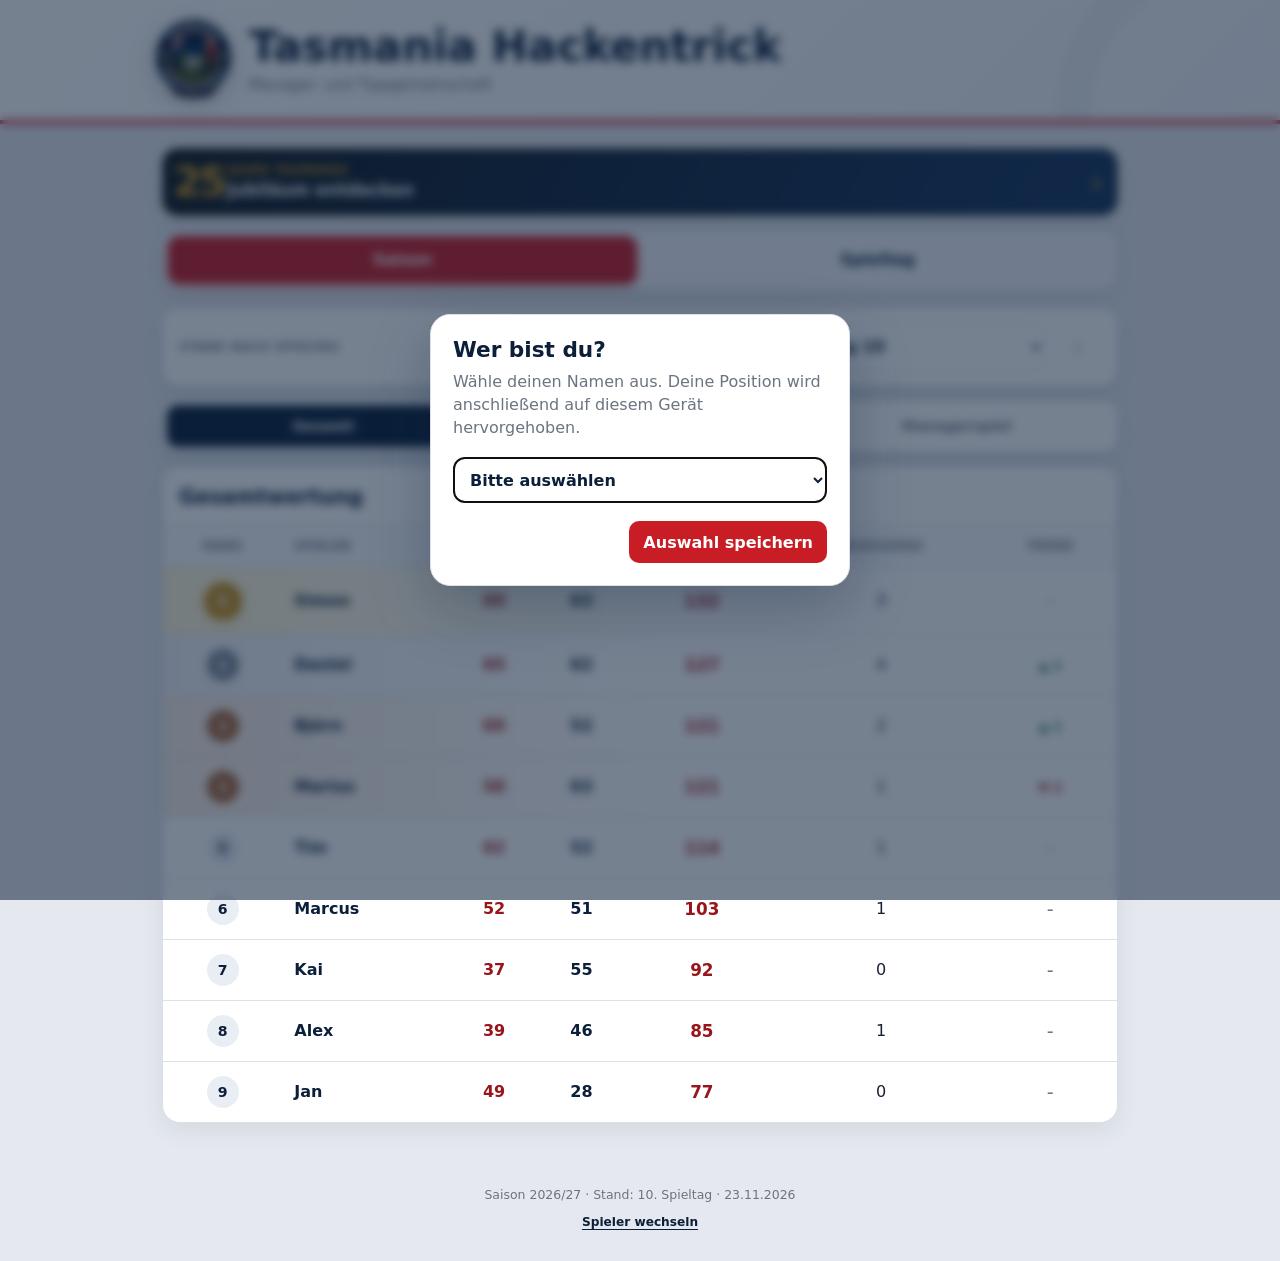
<file: docs/index.html>
<!DOCTYPE html>
<html lang="de">
<head>
  <meta charset="UTF-8">

  <meta
    name="viewport"
    content="width=device-width, initial-scale=1.0"
  >

  <meta name="theme-color" content="#ffffff">

  <title>Tasmania Hackentrick</title>

  <link
    rel="manifest"
    href="manifest.json"
  >

  <link
    rel="icon"
    type="image/png"
    sizes="192x192"
    href="assets/icon-tasmania-192.png"
  >

  <link
    rel="apple-touch-icon"
    href="assets/icon-tasmania-192.png"
  >

  <link rel="stylesheet" href="styles.css?v=45">
</head>

<body>
  <header id="app-header">
    <div class="header-content">
      <div class="brand-line">
        <img
          class="brand-logo"
          src="assets/logo-tasmania.png"
          alt="Logo Tasmania Hackentrick"
          width="84"
          height="84"
        >

        <div>
          <h1>Tasmania Hackentrick</h1>
          <p>Manager- und Tippgemeinschaft</p>
        </div>
      </div>
    </div>
  </header>

  <header id="jubilee-header" class="jubilee-app-header" hidden>
    <div class="header-content">
      <div class="brand-line">
        <img
          class="brand-logo"
          src="assets/logo-tasmania-25-gold-navy-transparent.png"
          alt="Jubiläumswappen: 25 Jahre Tasmania Hackentrick"
          width="150"
          height="150"
        >

        <div>
          <p>Tasmania Hackentrick</p>
          <h1>Jubiläumsarchiv</h1>
          <span>Geschichten, Tabellen und Erinnerungen.</span>
        </div>
      </div>
    </div>
  </header>

  <main>
    <section id="ranking-view">
      <button
        id="open-jubilee-button"
        class="jubilee-entry"
        type="button"
        aria-label="25 Jahre Tasmania – Jubiläum entdecken"
      >
        <span class="jubilee-entry-number" aria-hidden="true">25</span>

        <span class="jubilee-entry-copy">
          <span>Jahre Tasmania</span>
          <strong>Jubiläum entdecken</strong>
        </span>

        <span class="jubilee-entry-arrow" aria-hidden="true">›</span>
      </button>

      <select
        id="season-select"
        aria-label="Saison auswählen"
        hidden
      ></select>

      <nav
      class="tabs"
      aria-label="Wertung auswählen"
    >
      <button
        id="season-tab"
        class="tab-button active"
        type="button"
      >
        Saison
      </button>

      <button
        id="matchday-tab"
        class="tab-button"
        type="button"
      >
        Spieltag
      </button>
      </nav>

      <div
      id="matchday-controls"
      class="matchday-controls"
      hidden
      >
      <div
        id="matchday-select-control"
        class="selection-control"
      >
        <label for="matchday-select">
          Spieltag auswählen
        </label>

        <div class="matchday-picker">
          <button id="matchday-previous" type="button" aria-label="Vorheriger Spieltag" disabled>‹</button>
          <select
            id="matchday-select"
            class="matchday-select"
            aria-label="Spieltag auswählen"
          ></select>
          <button id="matchday-next" type="button" aria-label="Nächster Spieltag" disabled>›</button>
        </div>
      </div>

      <div
        id="season-controls"
        class="selection-control"
        hidden
      >
        <label for="season-matchday-select">
          Stand nach Spieltag
        </label>

        <div class="matchday-picker">
          <button id="season-matchday-previous" type="button" aria-label="Gesamtwertung nach dem vorherigen Spieltag" disabled>‹</button>
          <select
            id="season-matchday-select"
            class="season-matchday-select"
            aria-label="Spieltag der Gesamtwertung auswählen"
          ></select>
          <button id="season-matchday-next" type="button" aria-label="Gesamtwertung nach dem nächsten Spieltag" disabled>›</button>
        </div>
      </div>
      </div>

      <nav
      id="matchday-mode-tabs"
      class="matchday-mode-tabs"
      aria-label="Spieltagswertung auswählen"
      hidden
      >
      <button
        class="matchday-mode-button active"
        type="button"
        data-matchday-mode="combined"
        aria-pressed="true"
      >
        Gesamt
      </button>

      <button
        class="matchday-mode-button"
        type="button"
        data-matchday-mode="tips"
        aria-pressed="false"
      >
        Tippspiel
      </button>

      <button
        class="matchday-mode-button"
        type="button"
        data-matchday-mode="manager"
        aria-pressed="false"
      >
        Managerspiel
      </button>
      </nav>

      <section
      id="hero"
      class="hero-card"
      hidden
      >
      <div
        id="hero-label"
        class="hero-label"
      >
        Mann des Tages
      </div>

      <div
        id="hero-value"
        class="hero-value"
      >
        –
      </div>
      </section>

      <section class="card ranking-card">
      <div
        id="ranking-heading"
        class="section-heading"
      >
        <div class="season-heading-block">
          <h2 id="ranking-title">
            Gesamtwertung
          </h2>
        </div>
      </div>

      <div
        id="loading"
        class="status"
      >
        Ergebnisse werden geladen …
      </div>

      <div
        id="desktop-ranking"
        class="desktop-ranking"
        hidden
      >
        <div class="table-wrapper">
          <table>
            <thead id="ranking-head"></thead>
            <tbody id="ranking-body"></tbody>
          </table>
        </div>
      </div>

      <div
        id="mobile-ranking"
        class="mobile-ranking"
        hidden
      >
        <div
          id="mobile-ranking-list"
          class="ranking-list"
        ></div>
      </div>
      </section>
    </section>

    <section id="jubilee-overview" class="jubilee-page" hidden>
      <button
        class="jubilee-back-button"
        type="button"
        data-jubilee-back="ranking"
      >
        <span aria-hidden="true">‹</span>
        Zur Wertung
      </button>

      <dialog id="jubilee-welcome" class="jubilee-welcome" aria-labelledby="jubilee-welcome-title" aria-describedby="jubilee-welcome-text">
        <h2 id="jubilee-welcome-title">Schön, dass du da bist!</h2>
        <p id="jubilee-welcome-text">Tasmania Hackentrick wird 25 Jahre alt. Zum Jubiläum schauen wir auf unsere gemeinsame Geschichte zurück. Entdecke besondere Momente in den Meilensteinen, stöbere in den Endständen im Saisonarchiv oder schau in der Hall of Fame nach, wer die Ewige Tabelle anführt.</p>
        <form method="dialog" class="dialog-actions">
          <button class="dialog-button" type="submit" autofocus>Jubiläum entdecken</button>
        </form>
      </dialog>

      <div class="jubilee-feature-list">
        <button
          id="open-milestones-button"
          class="jubilee-feature"
          type="button"
        >
          <span class="jubilee-feature-kicker">Zeitachse</span>
          <strong>Meilensteine</strong>
          <span class="jubilee-feature-description">Von der ersten Saison bis Edinburgh. Unsere Geschichte in gemeinsamen Momenten.</span>
          <span class="jubilee-feature-action">Zeitachse entdecken</span>
          <span class="jubilee-feature-timeline" aria-hidden="true"><b></b><b></b><b></b></span>
          <i aria-hidden="true">›</i>
        </button>

        <button id="open-fame-button" class="jubilee-feature" type="button">
          <span class="jubilee-feature-kicker">Statistik</span>
          <strong>Hall of Fame</strong>
          <span class="jubilee-feature-description">Ewige Tabelle, Titel und Rekorde.</span>
          <span class="jubilee-feature-action">Bestmarken entdecken</span>
          <span class="jubilee-feature-timeline" aria-hidden="true"><b></b><b></b><b></b></span>
          <i aria-hidden="true">›</i>
        </button>

        <button id="open-archive-button" class="jubilee-feature" type="button">
          <span class="jubilee-feature-kicker">Alle Spielzeiten</span>
          <strong>Saisonarchiv</strong>
          <span class="jubilee-feature-description">Jede Saison. Alle Endstände.</span>
          <span class="jubilee-feature-action">Spielzeiten entdecken</span>
          <span class="jubilee-feature-timeline" aria-hidden="true"><b></b><b></b><b></b></span>
          <i aria-hidden="true">›</i>
        </button>
      </div>
      <button class="jubilee-album-entry" type="button" data-open-album>
        <img src="assets/milestones/treffen-2009.jpg" alt="" width="72" height="60" loading="lazy">
        <span><strong>Fotoalbum</strong><span>Gruppenbilder über die Jahre</span></span>
        <span class="jubilee-album-arrow" aria-hidden="true">›</span>
      </button>
    </section>

    <section id="jubilee-fame" class="jubilee-page" hidden aria-labelledby="fame-title">
      <button class="jubilee-back-button" type="button" data-jubilee-back="overview"><span aria-hidden="true">‹</span> Jubiläumsarchiv</button>
      <h2 id="fame-title" class="archive-title">Hall of Fame</h2>
      <p class="fame-period" id="fame-period"></p>
      <section class="archive-results" aria-labelledby="fame-eternal-title">
        <h3 id="fame-eternal-title">Ewige Tabelle</h3>
        <div class="fame-modes" role="group" aria-label="Ewige Tabelle sortieren">
          <button type="button" data-fame-mode="points" aria-pressed="true">Gesamtpunkte</button>
          <button type="button" data-fame-mode="average" aria-pressed="false">Punkte je Saison</button>
        </div>
        <table class="archive-table"><thead><tr><th scope="col">Rang</th><th scope="col">Teilnehmer</th><th scope="col" id="fame-value-label">Punkte</th></tr></thead><tbody id="fame-eternal-rows"></tbody></table>
        <p class="fame-note">2002/03 zählt die Managerspielwertung. Danach zählen die Ränge der Gesamtwertung. Der Durchschnitt berücksichtigt alle dokumentierten Teilnahmen.</p>
      </section>
      <section class="archive-results" aria-labelledby="fame-titles-title">
        <h3 id="fame-titles-title">Meisterschaften</h3>
        <p id="fame-sort-status" class="fame-note" aria-live="polite">Sortiert nach Gesamttiteln</p>
        <table class="fame-titles"><thead><tr><th scope="col">Teilnehmer</th><th scope="col" aria-sort="descending"><button type="button" data-title-sort="community" aria-label="Nach Gesamttiteln sortieren">Gesamt ↓</button></th><th scope="col" aria-sort="none"><button type="button" data-title-sort="tippspiel" aria-label="Nach Tippspieltiteln sortieren">Tipp</button></th><th scope="col" aria-sort="none"><button type="button" data-title-sort="managerspiel" aria-label="Nach Managerspieltiteln sortieren">Manager</button></th></tr></thead><tbody id="fame-title-rows"></tbody></table>
        <p class="fame-note">Geteilte Titel zählen für beide Sieger. 2002/03 zählt nur als Managerspieltitel, da es noch keine Gesamtwertung gab. Bei gleicher Titelzahl stehen die Namen alphabetisch.</p>
      </section>
      <section aria-labelledby="fame-records-title"><h3 id="fame-records-title" class="archive-title">Besondere Bestmarken</h3><div id="fame-records" class="fame-records"></div></section>
    </section>

    <section id="jubilee-archive" class="jubilee-page" hidden aria-labelledby="archive-title">
      <button class="jubilee-back-button" type="button" data-jubilee-back="overview"><span aria-hidden="true">‹</span> Jubiläumsarchiv</button>
      <h2 id="archive-title" class="archive-title" tabindex="-1">Saisonarchiv</h2>
      <div class="archive-picker">
        <button id="archive-previous" type="button" aria-label="Vorherige Saison">‹</button>
        <div><label for="archive-season">Saison auswählen</label><select id="archive-season"></select></div>
        <button id="archive-next" type="button" aria-label="Nächste Saison">›</button>
      </div>
      <section class="archive-winners" aria-label="Saisonsieger"><h3 id="archive-winners-title"></h3><dl id="archive-winners"></dl></section>
      <div class="archive-modes" role="group" aria-label="Wettbewerb auswählen">
        <button type="button" data-archive-mode="community" aria-pressed="true">Gesamt</button>
        <button type="button" data-archive-mode="tippspiel" aria-pressed="false">Tippspiel</button>
        <button type="button" data-archive-mode="managerspiel" aria-pressed="false">Manager</button>
      </div>
      <section class="archive-results" aria-labelledby="archive-table-title">
        <h3 id="archive-table-title" aria-live="polite"></h3>
        <p id="archive-empty" hidden></p>
        <table class="archive-table" id="archive-table">
          <thead><tr><th scope="col">Rang</th><th scope="col">Teilnehmer</th><th scope="col">Punkte</th></tr></thead>
          <tbody id="archive-rows"></tbody>
        </table>
      </section>
      <details id="archive-eternal" class="archive-explanation"><summary>Punkte für die Ewige Tabelle</summary><p>Rang 1 erhält 10 Punkte, Rang 2 erhält 8, danach sinkt die Vergabe je Rang um einen Punkt bis auf 0. Bei Punktgleichheit gilt derselbe Rang; die folgenden Plätze werden entsprechend übersprungen.</p><p id="archive-eternal-basis"></p></details>
    </section>

    <section id="jubilee-milestones" class="jubilee-page" hidden>
      <button
        class="jubilee-back-button"
        type="button"
        data-jubilee-back="overview"
      >
        <span aria-hidden="true">‹</span>
        Jubiläumsarchiv
      </button>

      <section class="milestones-hero">
        <div>
          <p>25 Jahre Tasmania</p>
          <h2>Meilensteine</h2>
          <span>Unsere Runde. Unsere Erinnerungen.</span>
        </div>
      </section>

      <ol class="milestone-list">
        <li>
          <p>2002</p>
          <h3>Sechs Tasmanen zum Start</h3>
          <span>Patrick, Alex, Björn, Kai, Marcus und Marius bilden die Gründungsrunde von Tasmania Hackentrick. Gespielt wird zunächst nur das Managerspiel – den ersten Titel holt Marius. Am 8. Juli 2003 hält Patrick den ersten Endstand im Forum fest.</span>
          <figure class="milestone-photo milestone-photo--forum">
            <a href="assets/milestones/forum-endstand-2002-03.jpg" target="_blank" rel="noopener" aria-label="Forumsbeitrag zum Endstand 2002/03 in voller Größe öffnen (neuer Tab)">
              <img src="assets/milestones/forum-endstand-2002-03.jpg" alt="Screenshot von Patricks Forumsbeitrag zum Endstand 2002/03 mit dem Beitragsdatum 8. Juli 2003, in der später archivierten Ansicht" width="1265" height="712" loading="lazy">
            </a>
            <figcaption>Endstand 2002/03 · Beitrag vom 8. Juli 2003, Archivansicht vom 26. August 2023. Antippen zum Vergrößern.</figcaption>
          </figure>
        </li>

        <li>
          <p>2003</p>
          <h3>Jan und Daniel kommen dazu</h3>
          <span>Die Runde wächst auf acht Mitspieler. Neu ist außerdem das Tippspiel – neben den beiden Einzelwertungen gibt es nun auch eine gemeinsame Gesamtwertung. Kai gewinnt die erste gemeinsame Gesamtwertung und das Tippspiel. Im Managerspiel wird er Zweiter.</span>
          <figure class="milestone-photo milestone-photo--portrait"><img src="assets/milestones/2004%20Sieger%20Kai.JPG" alt="Kai hält seinen Siegerpreis über den Kopf" width="1200" height="1800" loading="lazy"><figcaption>Kais Siegerfoto · 2004</figcaption></figure>
        </li>

        <li>
          <p>2004</p>
          <h3>Zusammen zum Saisonabschluss</h3>
          <span>Zu Tasmania gehören nicht nur Punkte und Tabellen, sondern auch die gemeinsamen Abschlusstreffen. Zusammenkommen, auf die Saison zurückblicken und einen guten Abend miteinander verbringen – am besten mit einem großartigen Fussballspiel.</span>
          <div class="milestone-gallery milestone-gallery--inline">
            <figure class="milestone-photo"><img src="assets/milestones/Patrick%20Bj%C3%B6rn%20Marcus%202004.JPG" alt="Patrick, Björn und Marcus an einem Tisch mit einem Miniatur-Spielfeld" width="1800" height="1200" loading="lazy"><figcaption>Patrick, Björn und Marcus · Abschlusstreffen 2004</figcaption></figure>
            <figure class="milestone-photo"><img src="assets/milestones/Saisonaschluss%202004.JPG" alt="Vier Tasmanen sitzen um ein Miniatur-Fußballfeld" width="1800" height="1200" loading="lazy"><figcaption>Gemeinsam am Spielfeld · Saisonabschluss 2004</figcaption></figure>
          </div>
        </li>

        <li>
          <p>2005</p>
          <h3>Tim kommt dazu</h3>
          <span>Mit der Saison 2005/06 gehört auch Tim zur Runde.</span>
          <figure class="milestone-photo"><img src="assets/milestones/Treffen%202008%20Tim%20Patrick.JPG" alt="Tim und Patrick beim Abschlusstreffen 2008 am Tisch mit dem Pokal" width="1600" height="1200" loading="lazy"><figcaption>Tim und Patrick · Abschlusstreffen 2008</figcaption></figure>
        </li>

        <li>
          <p>2007</p>
          <h3>Seriensieger</h3>
          <span>Patrick gewinnt die Gesamtwertungen 2006/07, 2007/08 und 2008/09 und schafft damit den ersten „Three-peat“ in der Tasmanengeschichte.</span>
          <figure class="milestone-photo milestone-photo--portrait"><img src="assets/milestones/Patrick%20Siegerfoto%202007.JPG" alt="Patrick lächelt und hält seinen Siegerpokal in den Händen" width="756" height="945" loading="lazy"><figcaption>Patricks Siegerfoto · 2007</figcaption></figure>
        </li>

        <li>
          <p>2016</p>
          <h3>Simon kommt dazu</h3>
          <span>Mit der Saison 2016/17 gehört auch Simon zu Tasmania Hackentrick. Eine zweite „Causa“ löst er nicht aus – seinen ersten Gesamtsieg holt er erst 2023. Zum Saisonabschluss 2016/17 gibt es die Erstauflage von „Schlag den Tasmanen“ in der Rheinaue.</span>
          <div class="milestone-gallery milestone-gallery--inline">
            <figure class="milestone-photo"><img src="assets/milestones/treffen-2017%20SdT.jpeg" alt="Sechs Tasmanen stehen und sitzen auf einer Wiese in der Rheinaue" width="1024" height="768" loading="lazy"><figcaption>Schlag den Tasmanen · Rheinaue 2017</figcaption></figure>
            <figure class="milestone-photo"><img src="assets/milestones/treffen-2017%20SdT2.jpeg" alt="Die Gruppe posiert in der Rheinaue mit einer rot-weißen Fahne im Hintergrund" width="1024" height="768" loading="lazy"><figcaption>Gruppenfoto zum Saisonabschluss 2017</figcaption></figure>
          </div>
        </li>

        <li>
          <p>2024</p>
          <h3>Patrick, unser C.o.C.</h3>
          <span>Patrick hat Tasmania ins Leben gerufen. Ohne ihn gäbe es unsere Runde und all die gemeinsamen Jahre nicht. Unvergessen bleiben seine MoKos: mit spitzer Zunge und großem Wortwitz geschrieben, mal launisch, mal ironisch, aber immer originell. 2024 mussten wir Abschied von ihm nehmen. Aber Patrick bleibt einer von uns – und für immer unser C.o.C.</span>
          <figure class="milestone-photo milestone-photo--patrick"><img src="assets/milestones/patrick-2020.jpg" alt="Patrick lächelnd bei einem Treffen im Freien, Aufnahme von 2020" width="1200" height="1600" loading="lazy"><figcaption>Patrick · 2020</figcaption></figure>
        </li>

        <li>
          <p>2026</p>
          <h3>Tasmania auf Tour in Edinburgh</h3>
          <span>Gemeinsam unterwegs in Edinburgh – im Stadion und im Pub.</span>
          <div class="milestone-gallery milestone-gallery--inline">
            <figure class="milestone-photo"><img src="assets/milestones/Edinburgh%202026%20Stadion.jpg" alt="Alle Mitfahrer der Edinburgh-Tour gemeinsam auf der Stadiontribüne mit Hibernian-Mützen" width="4000" height="3000" loading="lazy"><figcaption>Easter Road Stadium · Edinburgh, März 2026</figcaption></figure>
            <figure class="milestone-photo"><img src="assets/milestones/edinburgh-pub-2026.jpg" alt="Die Runde stößt gemeinsam in einem Pub in Edinburgh an" width="1600" height="1200" loading="lazy"><figcaption>Gemeinsam im Pub · Edinburgh, März 2026</figcaption></figure>
          </div>
        </li>
        <li>
          <p>2026</p>
          <h3>Wer holt den Jubiläumstitel?</h3>
          <span>Die Jubiläumssaison läuft, der Ausgang ist offen. Wer gewinnt die Gesamtwertung und sichert sich einen besonderen Platz in der Tasmania-Geschichte?</span>
          <figure class="milestone-photo milestone-photo--crest"><img src="assets/logo-tasmania-25-gold-navy-transparent.png" alt="Blau-goldenes Jubiläumswappen von Tasmania mit der Zahl 25" width="160" height="160" loading="lazy"></figure>
        </li>
      </ol>

    </section>
    <section id="jubilee-album" class="jubilee-page" hidden aria-labelledby="album-title">
      <button class="jubilee-back-button" type="button" data-jubilee-back="overview"><span aria-hidden="true">‹</span> Jubiläumsarchiv</button>
      <h2 id="album-title" class="archive-title">Fotoalbum</h2>
      <p class="fame-period">Gruppenbilder über die Jahre · 2009–2025</p>
      <div class="milestone-gallery">
        <figure class="milestone-photo"><img src="assets/milestones/treffen-2009.jpg" alt="Gruppenfoto beim Abschlusstreffen 2009" width="604" height="453" loading="lazy"><figcaption>2009 · Abschlusstreffen</figcaption></figure>
        <figure class="milestone-photo"><img src="assets/milestones/treffen-2010.JPG" alt="Die Runde posiert auf einer Terrasse, mehrere Tasmanen tragen Fußballtrikots" width="2560" height="1920" loading="lazy"><figcaption>2010 · Abschlusstreffen</figcaption></figure>
        <figure class="milestone-photo"><img src="assets/milestones/treffen-2015.jpeg" alt="Die Runde sitzt gemeinsam an einem Tisch im Irish Pub" width="1599" height="899" loading="lazy"><figcaption>2015? · Treffen im Irish Pub</figcaption></figure>
        <figure class="milestone-photo"><img src="assets/milestones/treffen-2016.jpg" alt="Die Runde stößt unter einem Pavillon an" width="1600" height="1600" loading="lazy"><figcaption>2016 · Abschlusstreffen</figcaption></figure>
        <figure class="milestone-photo"><img src="assets/milestones/treffen-2017%20SdT2.jpeg" alt="Die Gruppe posiert in der Rheinaue mit einer rot-weißen Fahne im Hintergrund" width="1024" height="768" loading="lazy"><figcaption>2017 · Gruppenfoto in der Rheinaue</figcaption></figure>
        <figure class="milestone-photo"><img src="assets/milestones/treffen-2018.jpeg" alt="Die Runde jubelt vor der Tasmania-Hackentrick-Fahne" width="1024" height="768" loading="lazy"><figcaption>2018 · Abschlusstreffen</figcaption></figure>
        <figure class="milestone-photo"><img src="assets/milestones/treffen-2019.jpg" alt="Gemeinsames Anstoßen im Biergarten beim Abschlusstreffen 2019" width="1600" height="1200" loading="lazy"><figcaption>2019 · Abschlusstreffen</figcaption></figure>
        <figure class="milestone-photo"><img src="assets/milestones/treffen-2020.jpg" alt="Die Runde am Terrassentisch beim Abschlusstreffen 2020" width="1600" height="1200" loading="lazy"><figcaption>2020 · Abschlusstreffen</figcaption></figure>
        <figure class="milestone-photo"><img src="assets/milestones/treffen-2021.jpg" alt="Gruppenfoto beim Abschlusstreffen 2021" width="768" height="1024" loading="lazy"><figcaption>2021 · Abschlusstreffen</figcaption></figure>
        <figure class="milestone-photo"><img src="assets/milestones/treffen-2022.jpg" alt="Die Runde beim Abschlusstreffen vor der Tasmania-Hackentrick-Fahne" width="1024" height="768" loading="lazy"><figcaption>2022 · Abschlusstreffen</figcaption></figure>
        <figure class="milestone-photo"><img src="assets/milestones/treffen-2023.jpg" alt="Gruppenfoto mit Pokal und Weinbergen im Hintergrund beim Abschlusstreffen 2023" width="900" height="1600" loading="lazy"><figcaption>2023 · Abschlusstreffen</figcaption></figure>
        <figure class="milestone-photo"><img src="assets/milestones/treffen-2025.jpg" alt="Gruppenselfie unter der Tasmania-Fahne beim Abschlusstreffen 2025" width="1600" height="1200" loading="lazy"><figcaption>2025 · Abschlusstreffen</figcaption></figure>
      </div>
    </section>
  </main>

  <footer>
    <div id="footer-status">
      Stand wird geladen …
    </div>

    <button
      id="change-player-button"
      class="change-player-button"
      type="button"
      hidden
    >
      Spieler wechseln
    </button>
  </footer>

  <div
    id="player-dialog-backdrop"
    class="player-dialog-backdrop"
    hidden
  >
    <section
      class="player-dialog"
      role="dialog"
      aria-modal="true"
      aria-labelledby="player-dialog-title"
    >
      <h2 id="player-dialog-title">
        Wer bist du?
      </h2>

      <p>
        Wähle deinen Namen aus. Deine Position wird anschließend
        auf diesem Gerät hervorgehoben.
      </p>

      <select
        id="player-select"
        aria-label="Eigenen Spieler auswählen"
      ></select>

      <div class="dialog-actions">
        <button
          id="cancel-player-button"
          class="dialog-button secondary"
          type="button"
          hidden
        >
          Abbrechen
        </button>

        <button
          id="save-player-button"
          class="dialog-button primary"
          type="button"
        >
          Auswahl speichern
        </button>
      </div>
    </section>
  </div>

  <script src="archive-data.js"></script>
  <script src="app.js?v=45"></script>
  <script src="archive.js"></script>
  <script src="hall-of-fame.js"></script>
</body>
</html>
</file>
<file: docs/styles.css>
:root {
  --navy: #0b1f3a;
  --navy-light: #17365f;
  --navy-soft: #e9eef5;

  --red: #c81d25;
  --red-dark: #98151b;
  --red-soft: #fdecee;

  --white: #ffffff;
  --background: #e5e9ef;
  --surface: #ffffff;

  --text: #172033;
  --muted: #6b7480;
  --border: #dce1e8;

  --gold: #c7921e;
  --gold-soft: #fff5d6;

  --silver: #7f8a97;
  --silver-soft: #f0f2f5;

  --bronze: #a86437;
  --bronze-soft: #f7ece4;

  --shadow:
    0 8px 24px rgb(11 31 58 / 8%);
}

* {
  box-sizing: border-box;
}

html {
  background: var(--background);
}

body {
  margin: 0;
  background: var(--background);
  color: var(--text);
  font-family:
    system-ui,
    -apple-system,
    BlinkMacSystemFont,
    "Segoe UI",
    sans-serif;
}

button,
select {
  font: inherit;
}

button {
  cursor: pointer;
}

[hidden] {
  display: none !important;
}

body > header {
  position: relative;
  overflow: hidden;
  padding: 17px 16px 19px;
  border-bottom: 4px solid var(--red);
  background:
    linear-gradient(
      135deg,
      #ffffff,
      #f1f3f6
    );
  color: var(--navy);
}

body > header::after {
  content: "";
  position: absolute;
  right: -95px;
  bottom: -145px;
  width: 250px;
  height: 250px;
  border: 34px solid rgb(11 31 58 / 3%);
  border-radius: 50%;
  pointer-events: none;
}

.header-content,
main {
  width: min(100%, 980px);
  margin: 0 auto;
}

.brand-line {
  position: relative;
  z-index: 1;
  display: flex;
  align-items: center;
  gap: 15px;
}

.brand-logo {
  display: block;
  width: 84px;
  height: 84px;
  flex: 0 0 auto;
  border-radius: 50%;
  object-fit: contain;
  filter:
    drop-shadow(
      0 5px 10px rgb(11 31 58 / 18%)
    );
}

body > header h1 {
  margin: 0;
  color: var(--navy);
  font-size: clamp(1.65rem, 7vw, 2.7rem);
  line-height: 1.05;
}

body > header p {
  margin: 7px 0 0;
  color: var(--muted);
  font-size: 0.94rem;
}

main {
  padding: 18px 12px 42px;
}

.jubilee-entry {
  display: grid;
  grid-template-columns: auto minmax(0, 1fr) auto;
  align-items: center;
  width: 100%;
  margin-bottom: 14px;
  padding: 12px 14px 12px 10px;
  border: 1px solid rgb(199 146 30 / 55%);
  border-radius: 16px;
  background:
    linear-gradient(120deg, #11181f, var(--navy-light));
  color: var(--white);
  box-shadow: var(--shadow);
  text-align: left;
}

.jubilee-entry-number {
  min-width: 54px;
  color: var(--gold);
  font-size: 2.6rem;
  font-weight: 900;
  letter-spacing: -0.08em;
  line-height: 1;
}

.jubilee-entry-copy {
  display: grid;
  gap: 3px;
}

.jubilee-entry-copy span,
.jubilee-feature-kicker,
.milestones-hero p,
.jubilee-next-step p {
  color: var(--gold);
  font-size: 0.72rem;
  font-weight: 800;
  letter-spacing: 0.06em;
  text-transform: uppercase;
}

.jubilee-entry-copy strong {
  font-size: 1.05rem;
}

.jubilee-entry-arrow {
  margin-left: 10px;
  color: var(--gold);
  font-size: 2rem;
  line-height: 1;
}

.jubilee-page {
  display: grid;
  gap: 16px;
}

body.jubilee-theme {
  --navy: #0b1f3a;
  --navy-light: #17365f;
  --navy-soft: #e9eef5;
  --red: #c81d25;
  --red-dark: #98151b;
  --red-soft: #fdecee;
  --gold: #80621b;
  --gold-soft: #fcf5dd;
  --jubilee-dark: #0b1f3a;
  --jubilee-gold-bright: #e8c96a;
  --text: #172033;
  --muted: #656b73;
  --border: #dfe2e6;
  --background: #f5f6f7;
  --shadow: 0 8px 24px rgb(11 31 58 / 7%);
  min-height: 100dvh;
}

.jubilee-back-button {
  justify-self: start;
  min-height: 40px;
  padding: 8px 10px;
  border: 0;
  border-radius: 10px;
  background: transparent;
  color: var(--navy);
  font-weight: 800;
}

.jubilee-back-button span {
  margin-right: 5px;
  color: var(--red);
  font-size: 1.45rem;
  line-height: 0;
  vertical-align: -0.1em;
}

.milestones-hero {
  padding: 20px;
  border-radius: 18px;
  background: linear-gradient(135deg, #11181f, var(--navy-light));
  color: var(--white);
  box-shadow: var(--shadow);
}

.milestones-hero h2 {
  margin: 4px 0 7px;
  font-size: clamp(1.55rem, 7vw, 2.15rem);
  line-height: 1;
}

.milestones-hero p,
.jubilee-next-step p {
  margin: 0;
}

.milestones-hero span {
  color: rgb(255 255 255 / 80%);
  font-size: 0.9rem;
  line-height: 1.35;
}

.jubilee-app-header {
  padding: 24px 16px 22px;
  border-bottom: 2px solid #cfb14f;
  background: radial-gradient(ellipse at 50% 25%, var(--navy-light), var(--navy) 70%);
  color: #ffffff;
}

.jubilee-app-header::after {
  display: none;
}

.jubilee-app-header .brand-line {
  flex-direction: column;
  gap: 12px;
  text-align: center;
}

.jubilee-app-header .brand-logo {
  width: 150px;
  height: 150px;
  border-radius: 0;
  filter: drop-shadow(0 5px 12px rgb(0 0 0 / 35%));
}

.jubilee-app-header h1 {
  margin-top: 7px;
  color: #ffffff;
  font-size: 1.6rem;
  letter-spacing: -0.02em;
}

.jubilee-app-header p {
  margin: 0;
  color: var(--jubilee-gold-bright);
  font-size: 0.72rem;
  font-weight: 800;
  letter-spacing: 0.06em;
  text-transform: uppercase;
}

.jubilee-app-header span {
  display: block;
  margin-top: 6px;
  color: #cbd5e3;
  font-size: 0.85rem;
}

.jubilee-welcome {
  width: min(440px, calc(100% - 32px));
  max-height: calc(100% - 32px);
  padding: 24px;
  border: 1px solid var(--jubilee-gold-bright);
  border-radius: 16px;
  background: var(--surface);
  box-shadow: var(--shadow);
}

.jubilee-welcome::backdrop {
  background: rgb(11 31 58 / 68%);
}

.jubilee-welcome h2 {
  margin: 0 0 6px;
  color: var(--navy);
  font-family: Georgia, "Times New Roman", serif;
  font-size: 1.35rem;
}

.jubilee-welcome p {
  max-width: 68ch;
  margin: 0;
  color: var(--muted);
  font-size: .95rem;
  line-height: 1.5;
}

.jubilee-welcome .dialog-button {
  min-height: 44px;
  background: var(--navy);
  color: var(--white);
}

.jubilee-feature-list {
  display: grid;
  grid-auto-rows: 1fr;
  gap: 12px;
}

.jubilee-feature {
  position: relative;
  display: grid;
  grid-template-rows: auto auto 1fr auto;
  gap: 7px;
  width: 100%;
  min-height: 220px;
  overflow: hidden;
  padding: 22px 22px 54px;
  border: 1px solid #bda04d;
  border-radius: 18px;
  background: linear-gradient(115deg, var(--navy), var(--navy-light));
  color: #ffffff;
  box-shadow: var(--shadow);
  text-align: left;
}

.jubilee-feature strong,
.jubilee-album-entry strong {
  color: inherit;
  font-family: Georgia, "Times New Roman", serif;
  font-size: 1.8rem;
  font-weight: 700;
  line-height: 1.05;
  letter-spacing: -0.03em;
}

.jubilee-feature .jubilee-feature-kicker {
  color: var(--jubilee-gold-bright);
}

.jubilee-feature-description {
  max-width: 32ch;
  color: #d3deed;
  font-size: 0.9rem;
  line-height: 1.5;
}

.jubilee-feature-action {
  margin-top: 5px;
  color: var(--jubilee-gold-bright);
  font-size: 0.8rem;
  font-weight: 800;
}

.jubilee-feature i {
  position: absolute;
  bottom: 13px;
  right: 16px;
  color: var(--jubilee-gold-bright);
  font-size: 2rem;
  font-style: normal;
}

.jubilee-feature-timeline {
  position: absolute;
  bottom: 23px;
  left: 22px;
  display: flex;
  justify-content: space-between;
  width: 110px;
  height: 1px;
  background: #bda04d;
}

.jubilee-feature-timeline b {
  width: 7px;
  height: 7px;
  margin-top: -3px;
  border: 1px solid var(--jubilee-gold-bright);
  border-radius: 50%;
  background: var(--navy);
}

.jubilee-feature:focus-visible,
.jubilee-album-entry:focus-visible {
  outline: 3px solid var(--gold);
  outline-offset: 3px;
}

@media (hover: hover) {
  .jubilee-feature:hover { border-color: var(--gold); box-shadow: 0 6px 22px rgb(11 31 58 / 12%); }
}

.milestones-hero {
  padding: 18px;
}

.milestone-list {
  position: relative;
  display: grid;
  gap: 0;
  margin: 0;
  padding: 0 0 0 28px;
  list-style: none;
}

.milestone-list::before {
  position: absolute;
  top: 12px;
  bottom: 12px;
  left: 7px;
  width: 2px;
  background: repeating-linear-gradient(
    to bottom,
    var(--border) 0 5px,
    transparent 5px 11px
  );
  content: "";
}

.milestone-list li {
  position: relative;
  padding: 0 0 38px;
}

.milestone-photo { margin: 18px 0 0; }
.milestone-photo img { display: block; width: 100%; height: auto; border-radius: 12px; }
.milestone-photo figcaption { margin-top: 7px; font-size: .85rem; color: #526072; line-height: 1.4; }
.milestone-photo--forum { max-width: 720px; }
.milestone-photo--forum a { display: block; border-radius: 12px; }
.milestone-photo--forum a:focus-visible { outline: 3px solid var(--gold); outline-offset: 4px; }
.milestone-photo--portrait,
.milestone-photo--patrick { max-width: 360px; }
.milestone-photo--patrick img { filter: grayscale(1); }
.milestone-photo--crest img { width: 160px; height: 160px; object-fit: contain; }
.jubilee-album-entry {
  display: grid;
  grid-template-columns: 72px minmax(0, 1fr) 16px;
  align-items: center;
  gap: 14px;
  width: 100%;
  margin-top: 20px;
  padding: 12px;
  border: 1px solid var(--border);
  border-radius: 14px;
  background: #ffffff;
  color: var(--navy);
  text-align: left;
}
.jubilee-album-entry img { width: 72px; height: 60px; object-fit: cover; border-radius: 8px; }
.jubilee-album-entry strong { display: block; margin-bottom: 4px; }
.jubilee-album-entry span span { display: block; color: var(--muted); font-size: .9rem; line-height: 1.5; }
.jubilee-album-arrow { color: var(--gold); font-size: 1.8rem; }
@media (max-width: 359px) {
  .jubilee-album-entry { grid-template-columns: minmax(0, 1fr) 16px; gap: 8px; }
  .jubilee-album-entry img { display: none; }
}
.milestone-gallery { display: grid; grid-template-columns: repeat(auto-fit, minmax(min(100%, 260px), 1fr)); gap: 24px; align-items: start; }
.milestone-gallery .milestone-photo { margin: 0; }
.milestone-gallery--inline { margin-top: 18px; }

.milestone-list li::before {
  position: absolute;
  top: 4px;
  left: -28px;
  width: 15px;
  height: 15px;
  border: 3px solid var(--background);
  border-radius: 50%;
  background: var(--red);
  box-shadow: 0 0 0 1px rgb(200 29 37 / 30%);
  content: "";
}

.milestone-list p {
  margin: 0;
  color: var(--gold);
  font-size: 0.76rem;
  font-weight: 800;
  letter-spacing: 0.06em;
}

.milestone-list h3 {
  margin: 5px 0 6px;
  color: var(--navy);
  font-size: 1.05rem;
}

.milestone-list span {
  color: var(--muted);
  font-size: 0.9rem;
  line-height: 1.4;
}

.jubilee-next-step {
  display: grid;
  gap: 5px;
  padding: 16px;
  border: 1px solid rgb(199 146 30 / 40%);
  border-radius: 14px;
  background: var(--gold-soft);
  color: var(--navy);
}

.fame-period { margin: 0; color: #526072; font-size: .9rem; }
.fame-modes { display: grid; grid-template-columns: 1fr 1fr; gap: 4px; padding: 0 10px 14px; }
.fame-modes button { min-height: 44px; padding: 8px; border: 1px solid var(--border); border-radius: 9px; background: white; color: var(--navy); font-weight: 700; }
.fame-modes button[aria-pressed="true"] { background: var(--navy); color: white; }
.fame-note { padding: 0 12px 12px; font-size: .8rem; line-height: 1.5; color: #526072; }
.fame-titles { min-width: 0; table-layout: fixed; }
.fame-titles th, .fame-titles td { padding: 12px 4px; white-space: normal; overflow-wrap: anywhere; text-align: center; }
.fame-titles th:first-child, .fame-titles td:first-child { width: 36%; padding-left: 10px; text-align: left; }
.fame-titles th { text-transform: none; letter-spacing: normal; }
.fame-titles th button { width: 100%; min-height: 44px; border: 0; padding: 3px 0; font-size: .76rem; font-weight: 700; color: var(--navy); background: transparent; }
.fame-titles th[aria-sort="descending"] { background: var(--gold-soft); }
.fame-titles td:not(:first-child) { font-variant-numeric: tabular-nums; }
.fame-titles .archive-is-me { background: var(--navy-soft); }
.fame-records { display: grid; gap: 12px; margin-top: 14px; }
.fame-record { padding: 18px; border-radius: 16px; background: white; border: 1px solid var(--border); }
.fame-record h4 { margin: 0 0 10px; font-size: .9rem; color: #526072; }
.fame-record > strong { color: var(--navy); font-size: 1.2rem; }
.fame-record p { line-height: 1.5; font-size: .9rem; }
.fame-record summary { cursor: pointer; padding: 12px 0; color: var(--navy); font-size: .85rem; }
.archive-title { margin: 0; color: var(--navy); font-size: 1.4rem; }
.archive-picker { display: grid; grid-template-columns: 46px minmax(0, 1fr) 46px; gap: 10px; align-items: end; }
.archive-picker label { display: block; margin-bottom: 6px; color: var(--muted); font-size: .85rem; }
.archive-picker select, .archive-picker button, .matchday-picker select, .matchday-picker button { min-height: 48px; border: 1px solid var(--border); border-radius: 12px; background: var(--white); color: var(--navy); }
.archive-picker select { width: 100%; padding: 8px 12px; font-size: 1.1rem; font-weight: 800; }
.archive-picker button, .matchday-picker button { font-size: 1.8rem; }
.archive-picker button:disabled, .matchday-picker button:disabled { opacity: .35; cursor: default; }
.archive-winners { padding: 18px; border-radius: 16px; background: var(--navy); color: white; }
.archive-winners h3 { margin: 0 0 14px; font-size: 1rem; color: #e8c779; }
.archive-winners dl { display: grid; gap: 12px; margin: 0; }
.archive-winners dl > div { display: grid; grid-template-columns: minmax(0, 1fr) minmax(0, 1.3fr); gap: 12px; }
.archive-winners dt { color: #ccd5e1; font-size: .9rem; }
.archive-winners dd { margin: 0; font-weight: 800; overflow-wrap: anywhere; }
.archive-modes { display: grid; grid-template-columns: repeat(3, minmax(0, 1fr)); gap: 4px; padding: 4px; background: white; border-radius: 12px; }
.archive-modes button { min-height: 44px; padding: 8px 4px; border: 0; border-radius: 9px; background: transparent; color: var(--navy); font-weight: 700; }
.archive-modes button[aria-pressed="true"] { background: var(--navy); color: white; }
.archive-results { min-width: 0; background: white; border-radius: 16px; border: 1px solid var(--border); }
.archive-results h3 { margin: 0; padding: 16px 12px; color: var(--navy); font-size: 1rem; }
.archive-results > p { padding: 0 14px 14px; line-height: 1.5; }
.archive-table { min-width: 0; width: 100%; table-layout: fixed; }
.archive-table th, .archive-table td { padding: 12px 8px; white-space: normal; }
.archive-table th:first-child { width: 60px; }
.archive-table th:last-child { width: 76px; }
.archive-table td:last-child, .archive-table th:last-child { text-align: right; font-variant-numeric: tabular-nums; }
.archive-table td:last-child { font-weight: 800; color: var(--navy); }
.archive-table td:nth-child(2) { overflow-wrap: anywhere; }
.archive-table .rank-badge { min-width: 32px; width: 32px; height: 32px; }
.archive-table .archive-is-me, .archive-table .archive-is-me:hover { background: var(--navy-soft); }
.archive-row-note { display: block; margin-top: 5px; font-size: .78rem; color: #526072; }
.archive-review { margin-top: 8px; font-size: .8rem; text-align: left; }
.archive-review summary { color: #805a0e; cursor: pointer; padding: 8px 0; }
.archive-review p { margin: 6px 0; line-height: 1.45; }
.archive-explanation { color: #526072; font-size: .88rem; line-height: 1.5; }
.archive-explanation summary { padding: 12px 0; cursor: pointer; color: var(--navy); font-weight: 700; }
.archive-explanation p { margin: 4px 0 12px; }
body > .jubilee-app-header--compact { padding-top: 12px; padding-bottom: 12px; }
.jubilee-app-header--compact .brand-line { flex-direction: row; gap: 14px; text-align: left; }
.jubilee-app-header--compact .brand-logo { width: 76px; height: 76px; }
.jubilee-app-header--compact h1 { margin-top: 0; font-size: 1.3rem; }
.jubilee-app-header--compact .brand-line > div > p,
.jubilee-app-header--compact .brand-line > div > span { display: none; }

.jubilee-theme .milestones-hero { background: var(--jubilee-dark); }
.jubilee-theme .milestones-hero p { color: var(--jubilee-gold-bright); }
.jubilee-theme .milestones-hero h2 { font-family: Georgia, "Times New Roman", serif; font-weight: 700; }
.jubilee-theme .milestone-list li::before { box-shadow: 0 0 0 1px rgb(200 29 37 / 30%); }
.jubilee-theme .fame-note,
.jubilee-theme .fame-period,
.jubilee-theme .fame-record h4,
.jubilee-theme .milestone-photo figcaption,
.jubilee-theme .archive-row-note,
.jubilee-theme .archive-explanation { color: var(--muted); }
.jubilee-theme .archive-winners dt { color: #d3deed; }

@media (min-width: 820px) {
  .jubilee-feature-list { grid-template-columns: repeat(3, minmax(0, 1fr)); }
}

.tabs {
  position: sticky;
  z-index: 10;
  top: 0;
  display: grid;
  grid-template-columns: 1fr 1fr;
  gap: 6px;
  margin-bottom: 18px;
  padding: 5px;
  border: 1px solid var(--border);
  border-radius: 16px;
  background: rgb(243 245 248 / 94%);
  box-shadow:
    0 6px 20px rgb(11 31 58 / 8%);
  backdrop-filter: blur(12px);
}

.tab-button {
  min-height: 48px;
  border: 0;
  border-radius: 11px;
  background: transparent;
  color: var(--navy);
  font-weight: 800;
}

.tab-button.active {
  background: var(--red);
  color: var(--white);
  box-shadow:
    0 4px 12px rgb(200 29 37 / 25%);
}

.matchday-controls {
  margin-bottom: 14px;
  padding: 14px 16px;
  border: 1px solid var(--border);
  border-radius: 16px;
  background: var(--white);
  box-shadow: var(--shadow);
}

.matchday-picker {
  display: grid;
  grid-template-columns: 46px minmax(0, 1fr) 46px;
  gap: 10px;
  width: 100%;
  min-width: 0;
  align-items: center;
}

.matchday-picker button:focus-visible {
  outline: 3px solid rgb(200 29 37 / 25%);
  outline-offset: 2px;
}

.matchday-mode-tabs {
  display: grid;
  grid-template-columns: repeat(3, minmax(0, 1fr));
  gap: 4px;
  margin-bottom: 14px;
  padding: 4px;
  border: 1px solid var(--border);
  border-radius: 14px;
  background: var(--white);
  box-shadow: var(--shadow);
}

.matchday-mode-button {
  min-width: 0;
  min-height: 42px;
  padding: 8px 6px;
  border: 0;
  border-radius: 10px;
  background: transparent;
  color: var(--muted);
  font-size: clamp(0.78rem, 3vw, 0.9rem);
  font-weight: 800;
}

.matchday-mode-button.active {
  background: var(--navy);
  color: var(--white);
  box-shadow: 0 3px 10px rgb(11 31 58 / 20%);
}

.matchday-mode-button:focus-visible {
  outline: 3px solid rgb(200 29 37 / 25%);
  outline-offset: 2px;
}

.selection-control label {
  display: block;
  margin-bottom: 7px;
  color: var(--muted);
  font-size: 0.72rem;
  font-weight: 800;
  text-transform: uppercase;
  letter-spacing: 0.06em;
}

.matchday-select,
.season-matchday-select,
.season-select {
  width: 100%;
  min-height: 44px;
  padding: 8px 36px 8px 12px;
  border: 1px solid var(--border);
  border-radius: 11px;
  outline: none;
  background: var(--white);
  color: var(--navy);
  font-weight: 800;
  cursor: pointer;
}

.matchday-select:focus,
.season-matchday-select:focus,
.season-select:focus {
  border-color: var(--red);
  box-shadow:
    0 0 0 3px rgb(200 29 37 / 13%);
}

.hero-card {
  position: relative;
  overflow: hidden;
  margin-bottom: 14px;
  padding: 20px;
  border-radius: 20px;
  background:
    linear-gradient(
      135deg,
      var(--navy),
      var(--navy-light)
    );
  color: var(--white);
  box-shadow: var(--shadow);
}

.hero-card::before {
  content: "";
  position: absolute;
  inset: 0 auto 0 0;
  width: 6px;
  background: var(--red);
}

.hero-card::after {
  content: "";
  position: absolute;
  right: -35px;
  bottom: -52px;
  width: 150px;
  height: 150px;
  border: 25px solid rgb(255 255 255 / 7%);
  border-radius: 50%;
  pointer-events: none;
}

.hero-label {
  position: relative;
  z-index: 1;
  color: rgb(255 255 255 / 72%);
  font-size: 0.74rem;
  font-weight: 800;
  text-transform: uppercase;
  letter-spacing: 0.08em;
}

.hero-value {
  position: relative;
  z-index: 1;
  margin-top: 6px;
  overflow-wrap: anywhere;
  font-size: clamp(1.65rem, 8vw, 2.5rem);
  font-weight: 900;
  line-height: 1.1;
}

.card {
  border: 1px solid var(--border);
  border-radius: 18px;
  background: var(--surface);
  box-shadow: var(--shadow);
}

.ranking-card {
  overflow: hidden;
}

.section-heading {
  padding: 18px 16px 15px;
}

.section-heading h2 {
  margin: 0;
  color: var(--navy);
  font-size: 1.28rem;
}

.season-heading-block {
  display: flex;
  flex-direction: column;
  align-items: flex-start;
  gap: 13px;
}

.table-wrapper {
  overflow-x: auto;
}

table {
  width: 100%;
  min-width: 720px;
  border-collapse: collapse;
}

th,
td {
  padding: 14px 12px;
  border-top: 1px solid var(--border);
  text-align: center;
  white-space: nowrap;
}

th {
  color: var(--muted);
  background: #f8f9fb;
  font-size: 0.72rem;
  text-transform: uppercase;
  letter-spacing: 0.05em;
}

th:nth-child(2),
td:nth-child(2) {
  text-align: left;
}

tbody tr:hover {
  background: #f8f9fb;
}

tbody tr.podium-1 {
  background:
    linear-gradient(
      90deg,
      var(--gold-soft),
      #ffffff 55%
    );
}

tbody tr.podium-2 {
  background:
    linear-gradient(
      90deg,
      var(--silver-soft),
      #ffffff 52%
    );
}

tbody tr.podium-3 {
  background:
    linear-gradient(
      90deg,
      var(--bronze-soft),
      #ffffff 52%
    );
}

tbody tr.is-me {
  background:
    linear-gradient(
      90deg,
      #fbdde0,
      #fff4f5 48%,
      #ffffff 82%
    ) !important;
  box-shadow:
    inset 7px 0 0 var(--red),
    inset 0 0 0 2px rgb(200 29 37 / 40%);
}

.rank-badge {
  display: inline-grid;
  width: 32px;
  height: 32px;
  place-items: center;
  border-radius: 50%;
  background: var(--navy-soft);
  color: var(--navy);
  font-size: 0.88rem;
  font-weight: 900;
}

.rank-badge.rank-1 {
  width: 38px;
  height: 38px;
  background: var(--gold);
  color: var(--white);
  font-size: 1rem;
  box-shadow:
    0 4px 10px rgb(199 146 30 / 25%);
}

.rank-badge.rank-2 {
  background: var(--silver);
  color: var(--white);
}

.rank-badge.rank-3 {
  background: var(--bronze);
  color: var(--white);
}

.player {
  color: var(--navy);
  font-weight: 800;
}

tbody tr.is-me .player {
  color: var(--red-dark);
  font-weight: 950;
}

.you-badge {
  display: inline-flex;
  align-items: center;
  margin-left: 7px;
  padding: 3px 8px;
  border-radius: 999px;
  background: var(--red);
  color: var(--white);
  box-shadow:
    0 3px 8px rgb(200 29 37 / 24%);
  font-size: 0.67rem;
  font-weight: 900;
  text-transform: uppercase;
  letter-spacing: 0.05em;
  vertical-align: middle;
}

.ts-value {
  color: var(--red-dark);
  font-weight: 850;
}

.ms-value {
  color: var(--navy);
  font-weight: 850;
}

.total {
  color: var(--red-dark);
  font-size: 1.05rem;
  font-weight: 900;
}

.raw {
  color: var(--muted);
  font-size: 0.82rem;
}

.competition-primary {
  color: var(--red-dark);
  font-size: 1.05rem;
  font-weight: 900;
}

.competition-secondary {
  color: var(--navy);
  font-size: 0.88rem;
  font-weight: 800;
}

.trend {
  display: inline-flex;
  min-width: 44px;
  align-items: center;
  justify-content: center;
  gap: 3px;
  font-size: 0.8rem;
  font-weight: 850;
}

.trend-up {
  color: #18743c;
}

.trend-down {
  color: var(--red-dark);
}

.trend-same {
  color: var(--muted);
}

.desktop-ranking {
  display: block;
}

.mobile-ranking {
  display: none;
  padding: 0 12px 14px;
}

.ranking-list {
  display: grid;
  gap: 10px;
}

.ranking-item {
  position: relative;
  display: grid;
  grid-template-columns:
    42px minmax(0, 1fr) auto;
  gap: 11px;
  align-items: center;
  overflow: hidden;
  padding: 13px;
  border: 1px solid var(--border);
  border-radius: 15px;
  background: var(--white);
}

.ranking-item::before {
  content: "";
  position: absolute;
  inset: 0 auto 0 0;
  width: 4px;
  background: var(--navy);
}

.ranking-item.place-1 {
  min-height: 94px;
  padding-top: 17px;
  padding-bottom: 17px;
  border-color: rgb(199 146 30 / 55%);
  background:
    linear-gradient(
      100deg,
      var(--gold-soft),
      var(--white) 60%
    );
  box-shadow:
    0 8px 20px rgb(199 146 30 / 12%);
}

.ranking-item.place-2 {
  background:
    linear-gradient(
      100deg,
      var(--silver-soft),
      var(--white) 58%
    );
}

.ranking-item.place-3 {
  background:
    linear-gradient(
      100deg,
      var(--bronze-soft),
      var(--white) 58%
    );
}

.ranking-item.place-1::before {
  width: 6px;
  background: var(--gold);
}

.ranking-item.place-2::before {
  background: var(--silver);
}

.ranking-item.place-3::before {
  background: var(--bronze);
}

.ranking-item.is-me {
  border: 2px solid var(--red);
  background:
    linear-gradient(
      105deg,
      #fbdde0,
      #fff1f3 52%,
      #ffffff 90%
    );
  box-shadow:
    0 8px 20px rgb(200 29 37 / 17%),
    inset 0 0 0 1px rgb(255 255 255 / 70%);
}

.ranking-item.is-me::before {
  width: 7px;
  background: var(--red);
}

.ranking-item.is-me .mobile-player-name {
  color: var(--red-dark);
  font-weight: 950;
}

.mobile-player {
  min-width: 0;
}

.mobile-player-name {
  overflow: hidden;
  color: var(--navy);
  font-weight: 850;
  text-overflow: ellipsis;
  white-space: nowrap;
}

.ranking-item.place-1 .mobile-player-name {
  font-size: 1.08rem;
  font-weight: 950;
}

.mobile-details {
  display: flex;
  flex-wrap: wrap;
  gap: 5px 7px;
  margin-top: 6px;
  color: var(--muted);
  font-size: 0.74rem;
}

.points-badge {
  display: inline-flex;
  align-items: center;
  padding: 3px 7px;
  border-radius: 999px;
  font-weight: 800;
}

.points-badge.ts {
  background: var(--red-soft);
  color: var(--red-dark);
}

.points-badge.ms {
  background: var(--navy-soft);
  color: var(--navy);
}

.mobile-total {
  min-width: 48px;
  color: var(--red-dark);
  font-size: 1.22rem;
  font-weight: 950;
  text-align: right;
}

.ranking-item.place-1 .mobile-total {
  font-size: 1.45rem;
}

.mobile-total-label {
  display: block;
  margin-top: 1px;
  color: var(--muted);
  font-size: 0.62rem;
  font-weight: 700;
  text-transform: uppercase;
  letter-spacing: 0.04em;
}

.mobile-trend {
  display: inline-flex;
  align-items: center;
  margin-left: 4px;
  vertical-align: middle;
}

.mobile-trend .trend {
  min-width: 0;
  font-size: 0.7rem;
}

.status {
  padding: 22px;
  color: var(--muted);
  text-align: center;
}

.error {
  color: var(--red-dark);
}

footer {
  padding: 22px 12px 28px;
  color: var(--muted);
  font-size: 0.78rem;
  text-align: center;
}

.change-player-button {
  display: block;
  margin: 9px auto 0;
  padding: 4px 8px;
  border: 0;
  background: transparent;
  color: var(--navy);
  font-size: 0.76rem;
  font-weight: 750;
  text-decoration: underline;
  text-underline-offset: 3px;
}

.player-dialog-backdrop {
  position: fixed;
  z-index: 100;
  inset: 0;
  display: grid;
  place-items: center;
  padding: 18px;
  background: rgb(11 31 58 / 56%);
  backdrop-filter: blur(5px);
}

.player-dialog {
  width: min(100%, 420px);
  padding: 22px;
  border: 1px solid var(--border);
  border-radius: 20px;
  background: var(--white);
  box-shadow:
    0 22px 60px rgb(11 31 58 / 28%);
}

.player-dialog h2 {
  margin: 0;
  color: var(--navy);
  font-size: 1.35rem;
}

.player-dialog p {
  margin: 8px 0 18px;
  color: var(--muted);
  line-height: 1.45;
}

.player-dialog select {
  width: 100%;
  min-height: 46px;
  padding: 8px 12px;
  border: 1px solid var(--border);
  border-radius: 11px;
  background: var(--white);
  color: var(--navy);
  font-weight: 800;
}

.dialog-actions {
  display: flex;
  justify-content: flex-end;
  gap: 9px;
  margin-top: 18px;
}

.dialog-button {
  min-height: 42px;
  padding: 8px 14px;
  border: 0;
  border-radius: 10px;
  font-weight: 850;
}

.dialog-button.primary {
  background: var(--red);
  color: var(--white);
}

.dialog-button.secondary {
  background: var(--navy-soft);
  color: var(--navy);
}

@media (max-width: 650px) {
  header {
    padding-top: 14px;
    padding-bottom: 16px;
  }

  .brand-line {
    gap: 11px;
  }

  .brand-logo {
    width: 70px;
    height: 70px;
  }

  header p {
    margin-top: 5px;
    font-size: 0.84rem;
  }

  main {
    padding-right: 10px;
    padding-left: 10px;
  }

  .desktop-ranking {
    display: none;
  }

  .mobile-ranking {
    display: block;
  }

  .ranking-card {
    overflow: visible;
    border: 0;
    background: transparent;
    box-shadow: none;
  }

  .ranking-card > .section-heading {
    margin-bottom: 10px;
    border: 1px solid var(--border);
    border-radius: 18px;
    background: var(--white);
    box-shadow: var(--shadow);
  }
}

@media (min-width: 720px) {
  main {
    padding-top: 24px;
  }

  .matchday-controls {
    display: flex;
    align-items: center;
    justify-content: space-between;
    gap: 18px;
  }

  .matchday-controls .selection-control {
    display: flex;
    align-items: center;
    justify-content: space-between;
    gap: 18px;
    width: 100%;
  }

  .selection-control label {
    margin-bottom: 0;
  }

  .selection-control select {
    width: min(100%, 280px);
  }

  .matchday-picker {
    width: min(100%, 392px);
  }

  .matchday-picker select {
    width: 100%;
    min-width: 0;
  }
}
</file>
